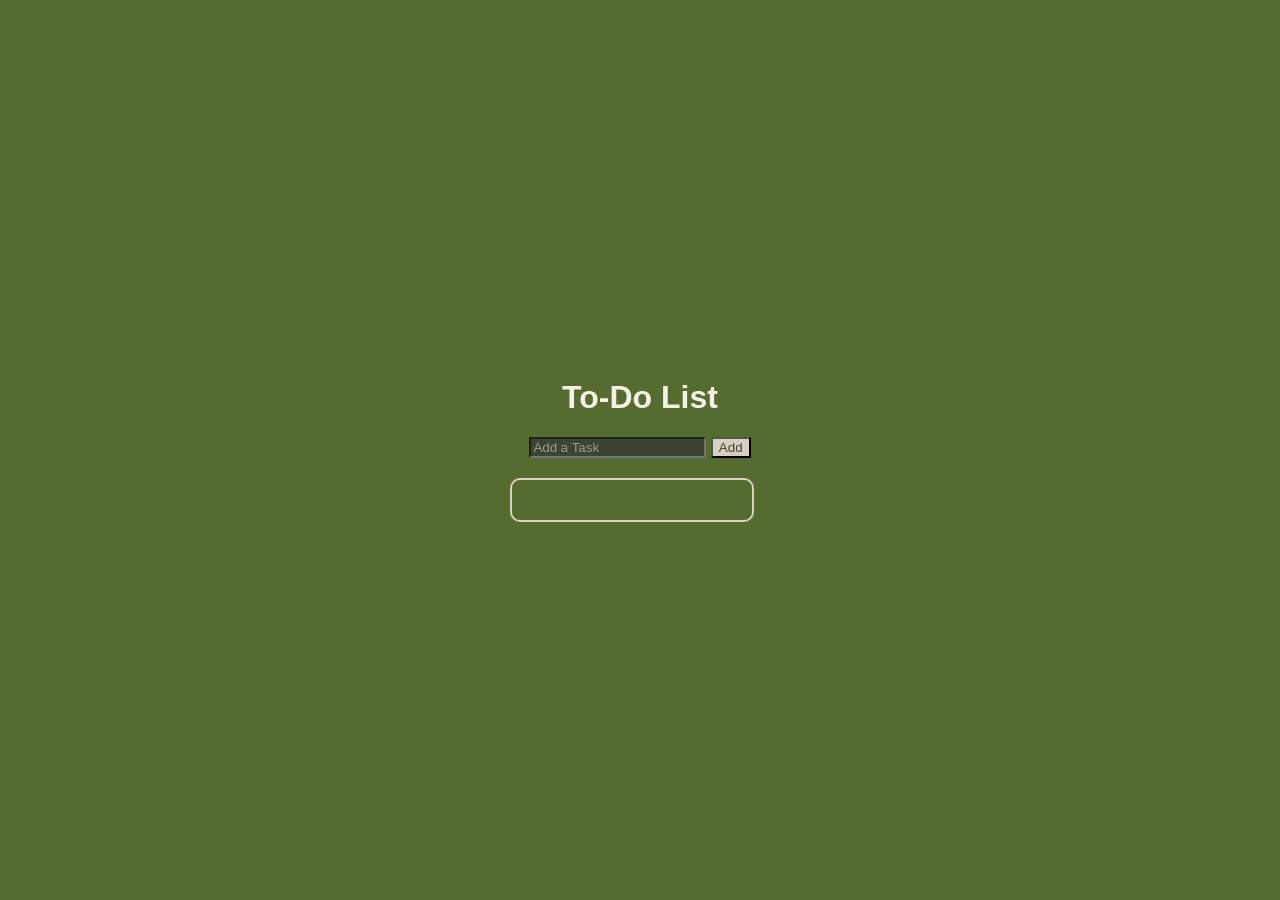
<file: ToDo_List/index.html>
<!DOCTYPE html>
<html lang="en">
<head>
    <meta charset="UTF-8">
    <meta name="viewport" content="width=device-width, initial-scale=1.0">
    <title>To-Do</title>
    <link rel="stylesheet" href="style.css">
</head>
<body>
    <div class="container">
        <div class="todo-app">
            <h1>To-Do List</h1>
            <input type="text" id="taskInput" placeholder="Add a Task">
            
            <button id="addTask">Add</button>

            <ul id=taskList></ul>
        </div>
    </div>
    <script src="script.js"></script>
</body>
</html>
</file>
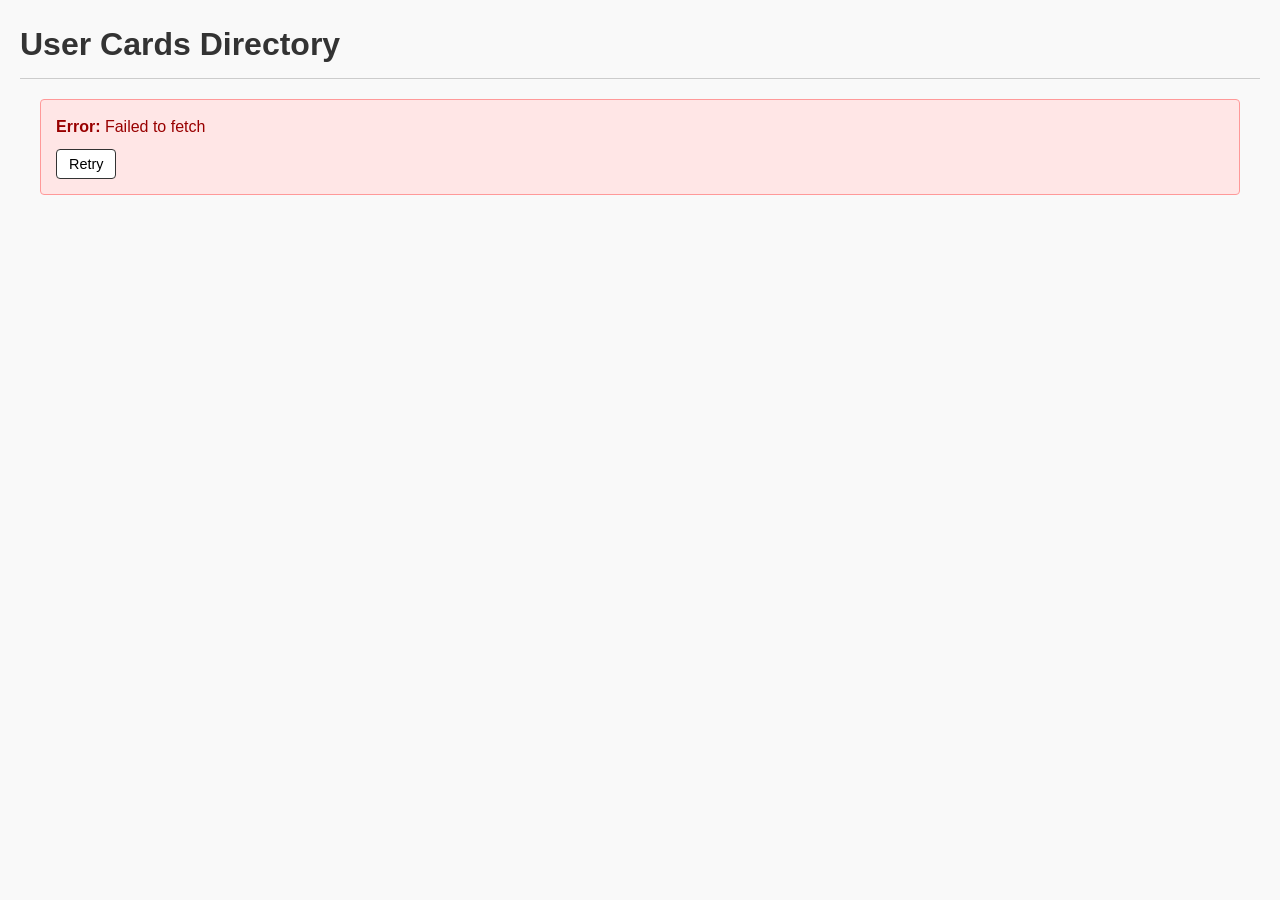
<file: User_Cards/index.html>
<!DOCTYPE html>
<html lang="en">
<head>
    <meta charset="UTF-8">
    <meta name="viewport" content="width=device-width, initial-scale=1.0">
    <title>User Cards Directory</title>
    <link rel="stylesheet" href="style.css">
</head>
<body>
    <header>
        <h1>User Cards Directory</h1>
    </header>
    <main>
        <div id="status-container"></div>
        <div id="user-grid" class="grid-container"></div>
    </main>
    <script src="app.js"></script>
</body>
</html>
</file>
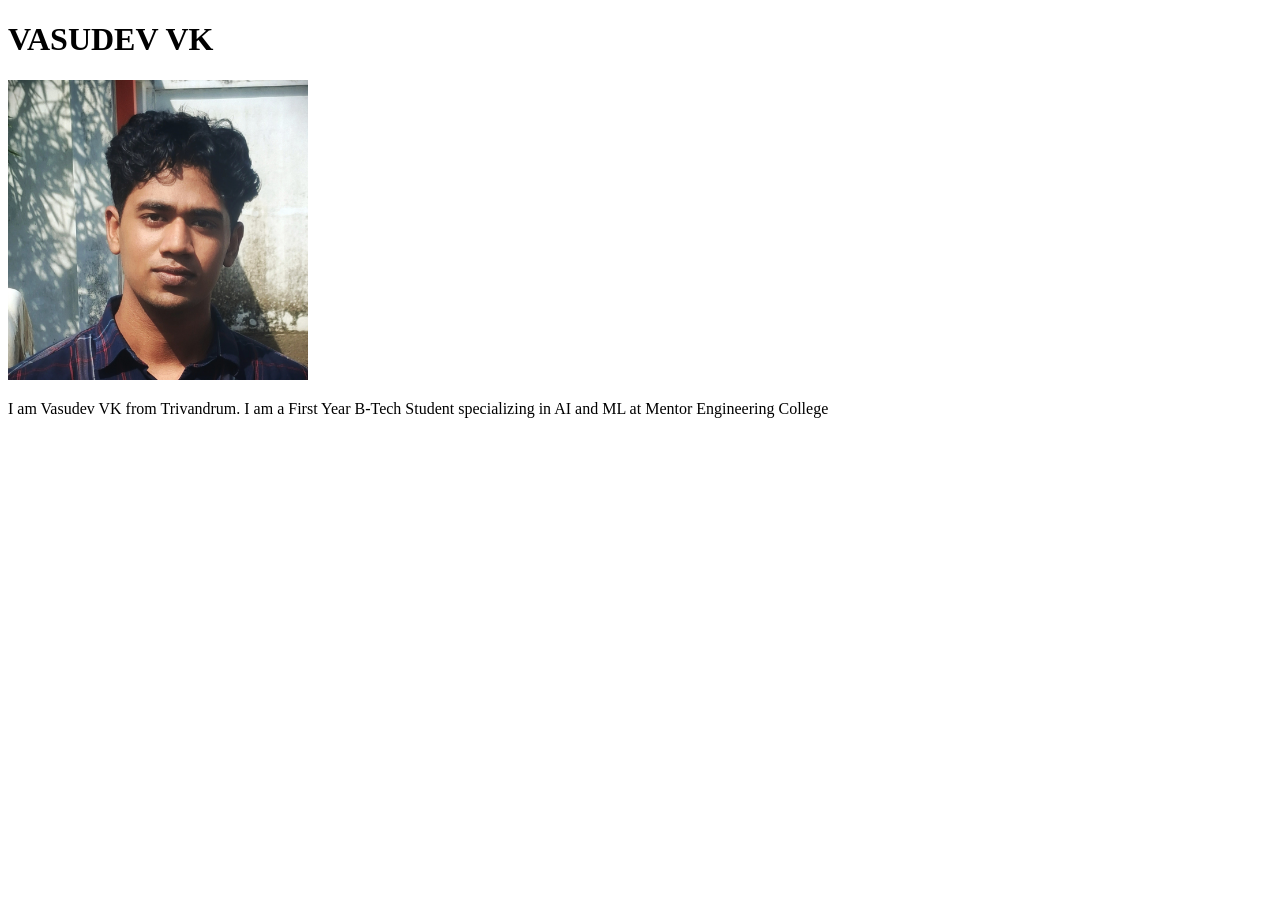
<file: HTML/first.html>
<!DOCTYPE html>
<html>
    <head>
        <title>
            Vasudev VK
        </title>
    </head>
    <body>
        <h1>VASUDEV VK</h1>
        <img src="Images\Vasudev_photo_pfp.jpeg" alt="profile photo" width="300">
        <p>I am Vasudev VK from Trivandrum. I am a First Year B-Tech Student specializing in AI and ML at Mentor Engineering College</p>
    </body>
</html>
</file>
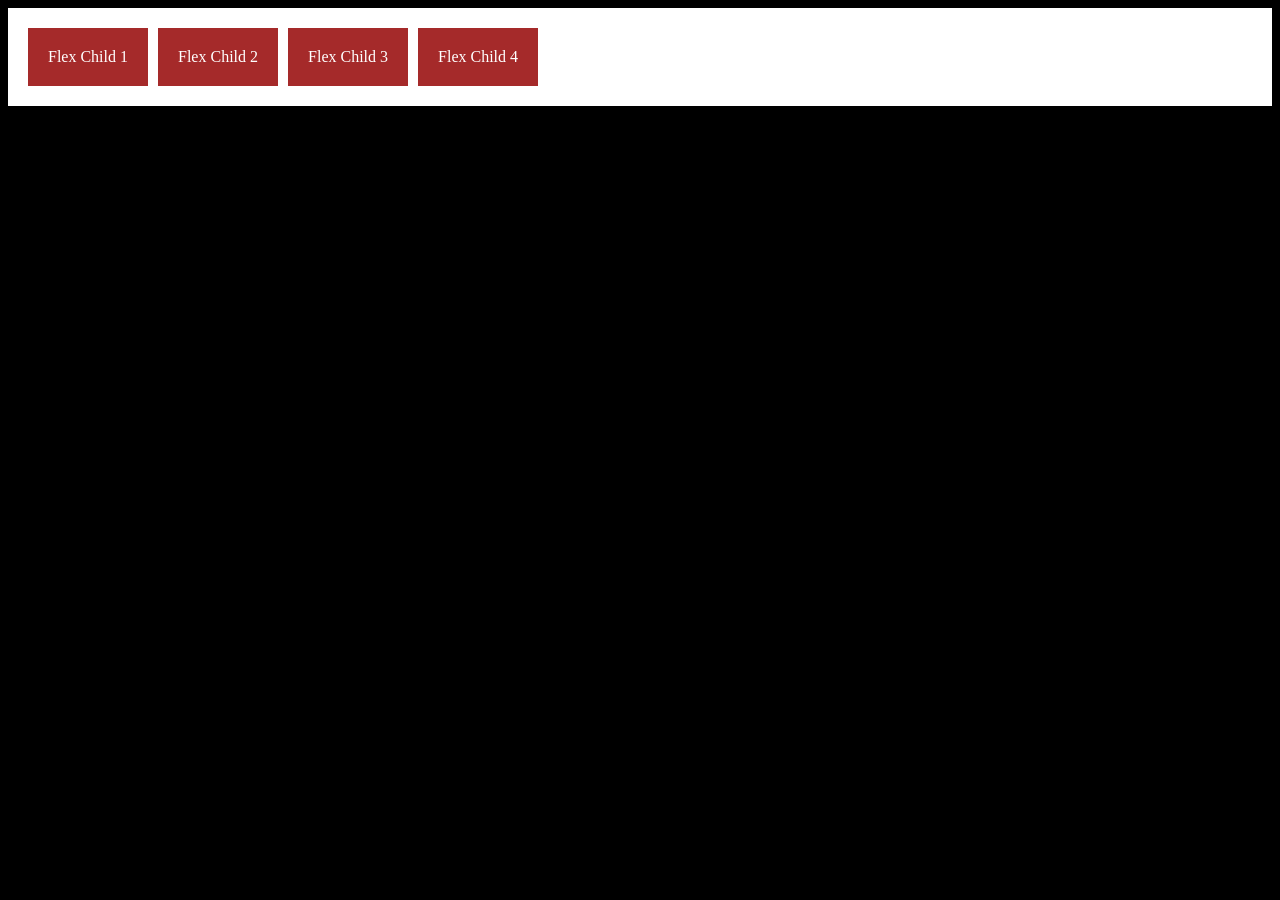
<file: HTML/flexbox.html>
<html>
    <head>
        <link rel="stylesheet" href="flexbox_styles.css">
    </head>
    <body>
        <div class="flex-parent">
            <div class="flex-child">Flex Child 1</div>
            <div class="flex-child">Flex Child 2</div>
            <div class="flex-child">Flex Child 3</div>
            <div class="flex-child">Flex Child 4</div>
        </div>    
    </body>
</html>
</file>
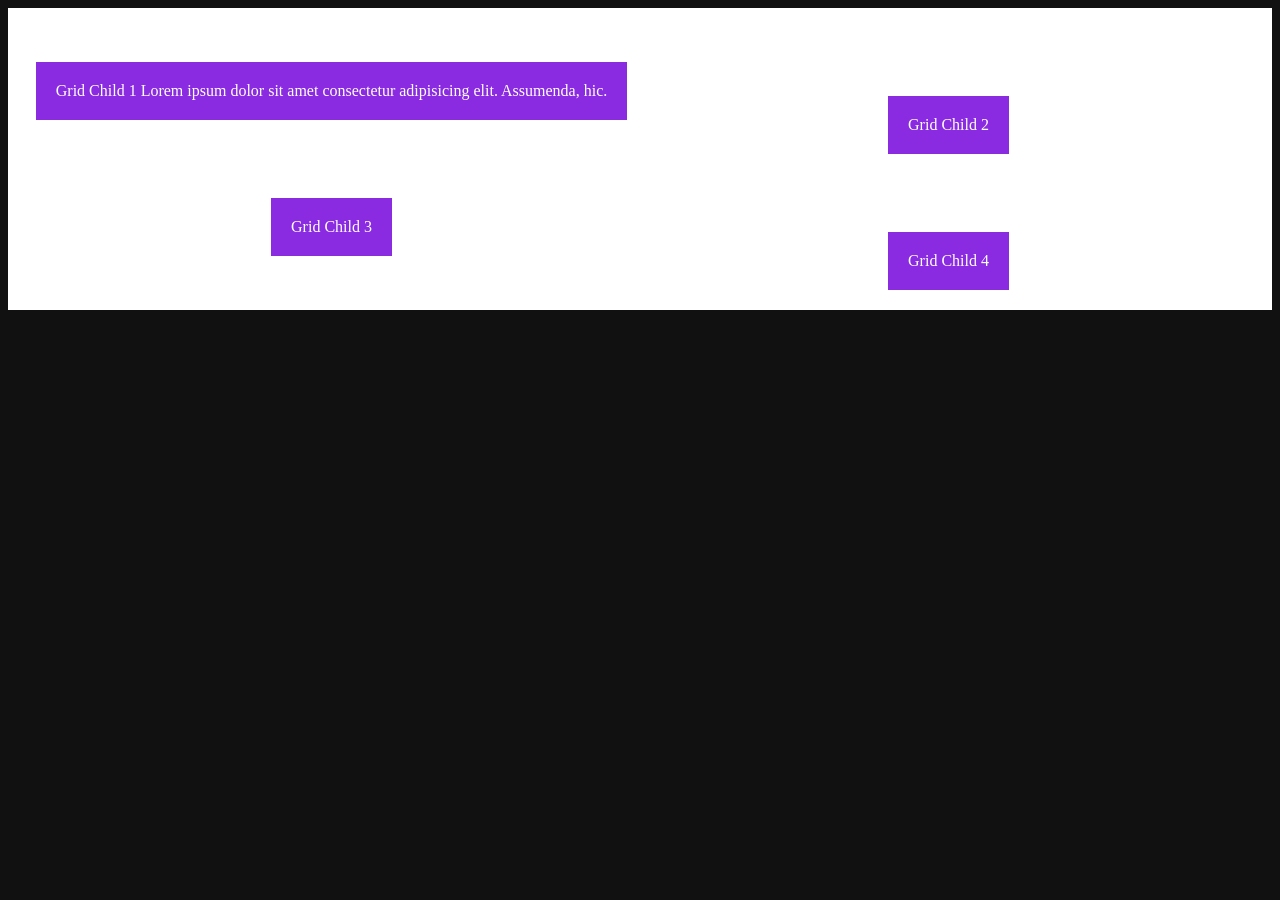
<file: HTML/grid.html>
<html>
    <body>
    <link rel="stylesheet" href="grid_CSS.css">
        <div class="grid-parent">
            <div class="grid-child">Grid Child 1 Lorem ipsum dolor sit amet consectetur adipisicing elit. Assumenda, hic.</div>
            <div class="grid-child">Grid Child 2</div>
            <div class="grid-child">Grid Child 3</div>
            <div class="grid-child">Grid Child 4</div>
        </div>
    </body>
</html>
</file>
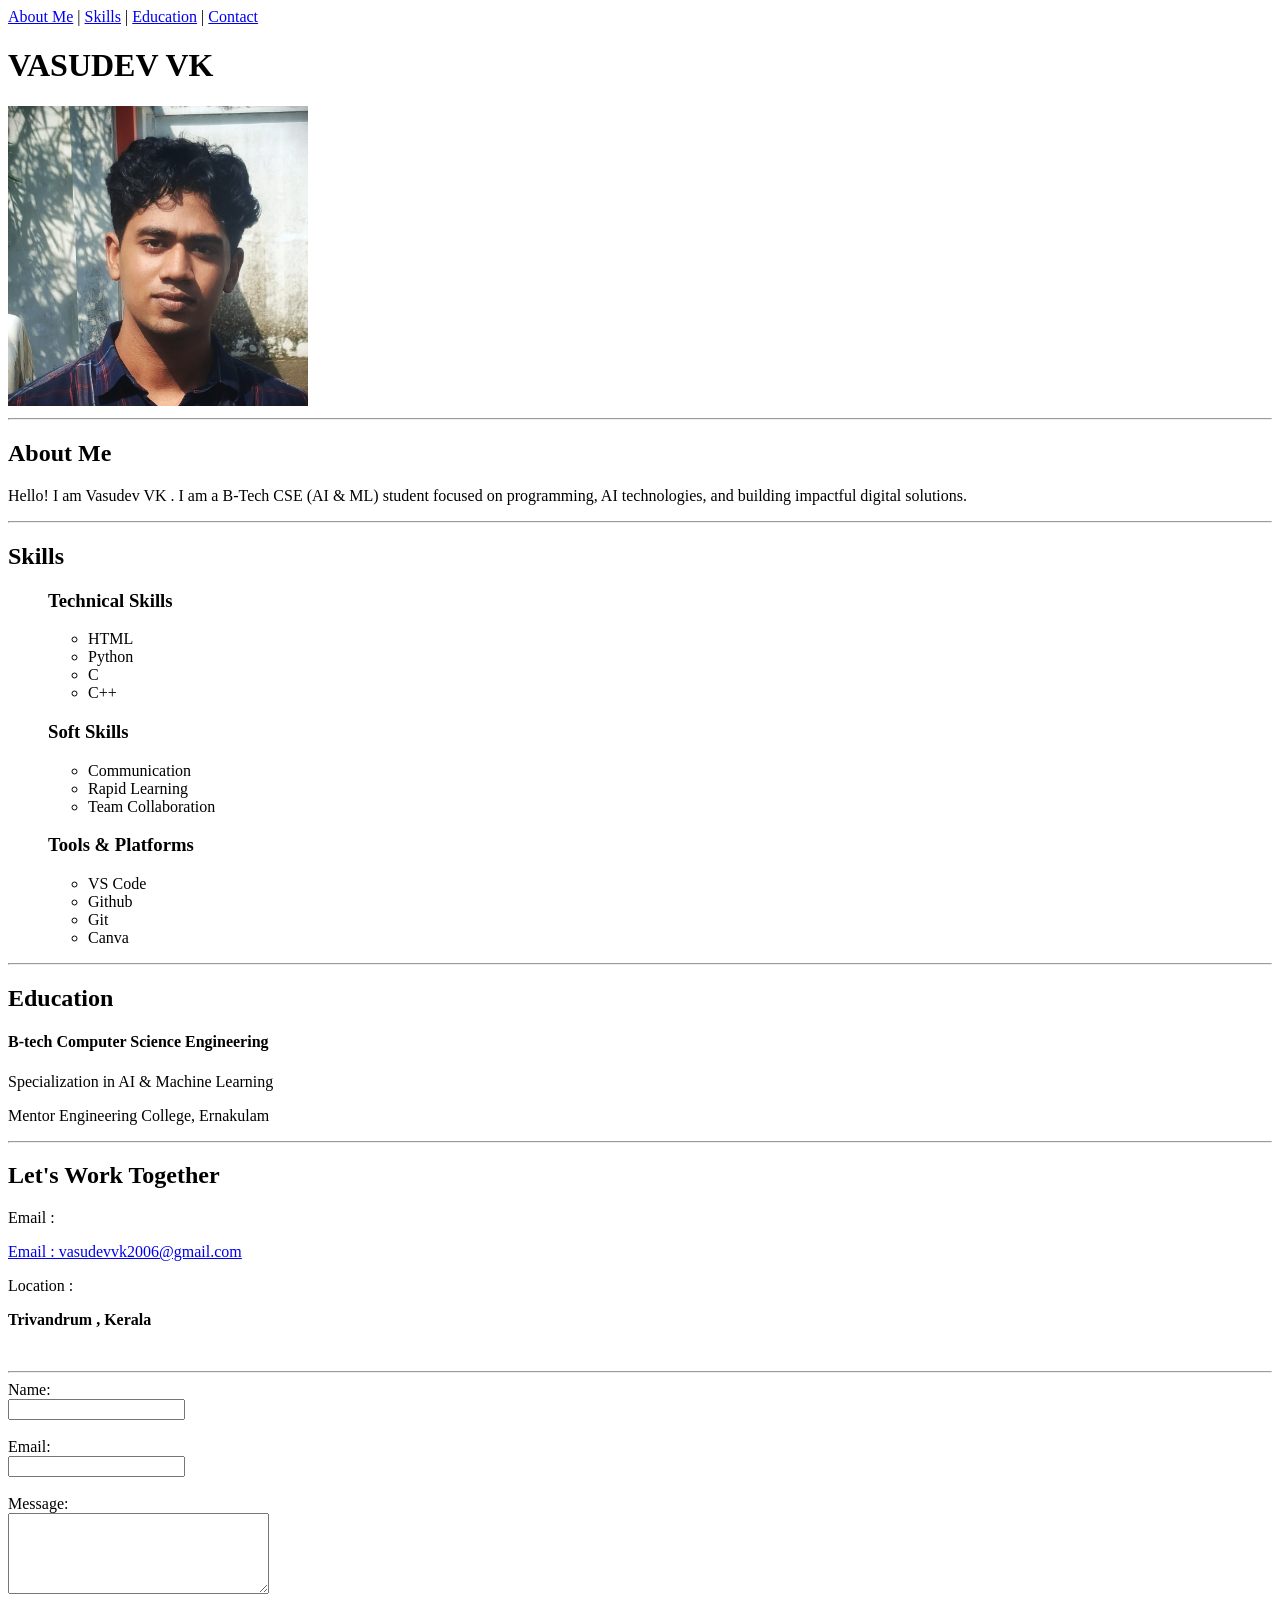
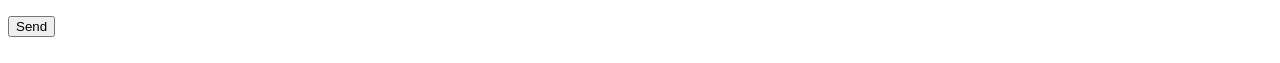
<file: Personal Portfolio/Vasudev_Portfolio.html>
<!DOCTYPE html>
<html>
<head>
    <title>Vasudev VK</title>
</head>
<body>
    <header>
        <nav>
            <a href="#about">About Me</a> |
            <a href="#skills">Skills</a> |
            <a href="#education">Education</a> |
            <a href="#contact">Contact</a>
        </nav>
    </header>

    <h1>VASUDEV VK</h1>
    <img src="Images/Vasudev_photo_pfp.jpeg" alt="Profile Picture" width="300">

    <hr>
    <section>
    <h2 id="about">About Me</h2>
    <p>
        Hello! I am Vasudev VK . I am a B-Tech CSE (AI & ML) student focused on programming, AI technologies, and building impactful 
        digital solutions.
    </p>
    </section>
    <hr>

    <h2 id="skills">Skills</h2>
    <ul>
        <h3>Technical Skills</h3>
        <ul>
            <li>HTML</li>
            <li>Python</li>
            <li>C</li>
            <li>C++</li>
        </ul>

        <h3>Soft Skills</h3>
        <ul>
            <li>Communication</li>
            <li>Rapid Learning</li>
            <li>Team Collaboration</li>
        </ul>

        <h3>Tools & Platforms</h3>
        <ul>
            <li>VS Code</li>
            <li>Github</li>
            <li>Git</li>
            <li>Canva</li>
        </ul>
    </ul>

    <hr>

    <h2 id="education">Education</h2>
    <h4>B-tech Computer Science Engineering</h4>
    <p>Specialization in AI & Machine Learning</p>
    <p>Mentor Engineering College, Ernakulam</p>
    <hr>

    <h2 id="contact">Let's Work Together</h2>
    <p>Email :</p>
    <p><a href="mailto:vasudevvk2006@gmail.com">Email : vasudevvk2006@gmail.com</a></p>
    <p>Location :</p>
    <p><B>Trivandrum , Kerala</B></p>
    <br>  

    <hr>

    <footer>
        <form>
            <label for="name">Name:</label><br>
            <input type="text" id="name" name="name"><br><br>

            <label for="email">Email:</label><br>
            <input type="email" id="email" name="email"><br><br>

            <label for="message">Message:</label><br>
            <textarea id="message" name="message" rows="5" cols="30"></textarea><br><br>

            <input type="submit" value="Send">
        </form>
    </footer>
    <br>
</body>
</html>
</file>
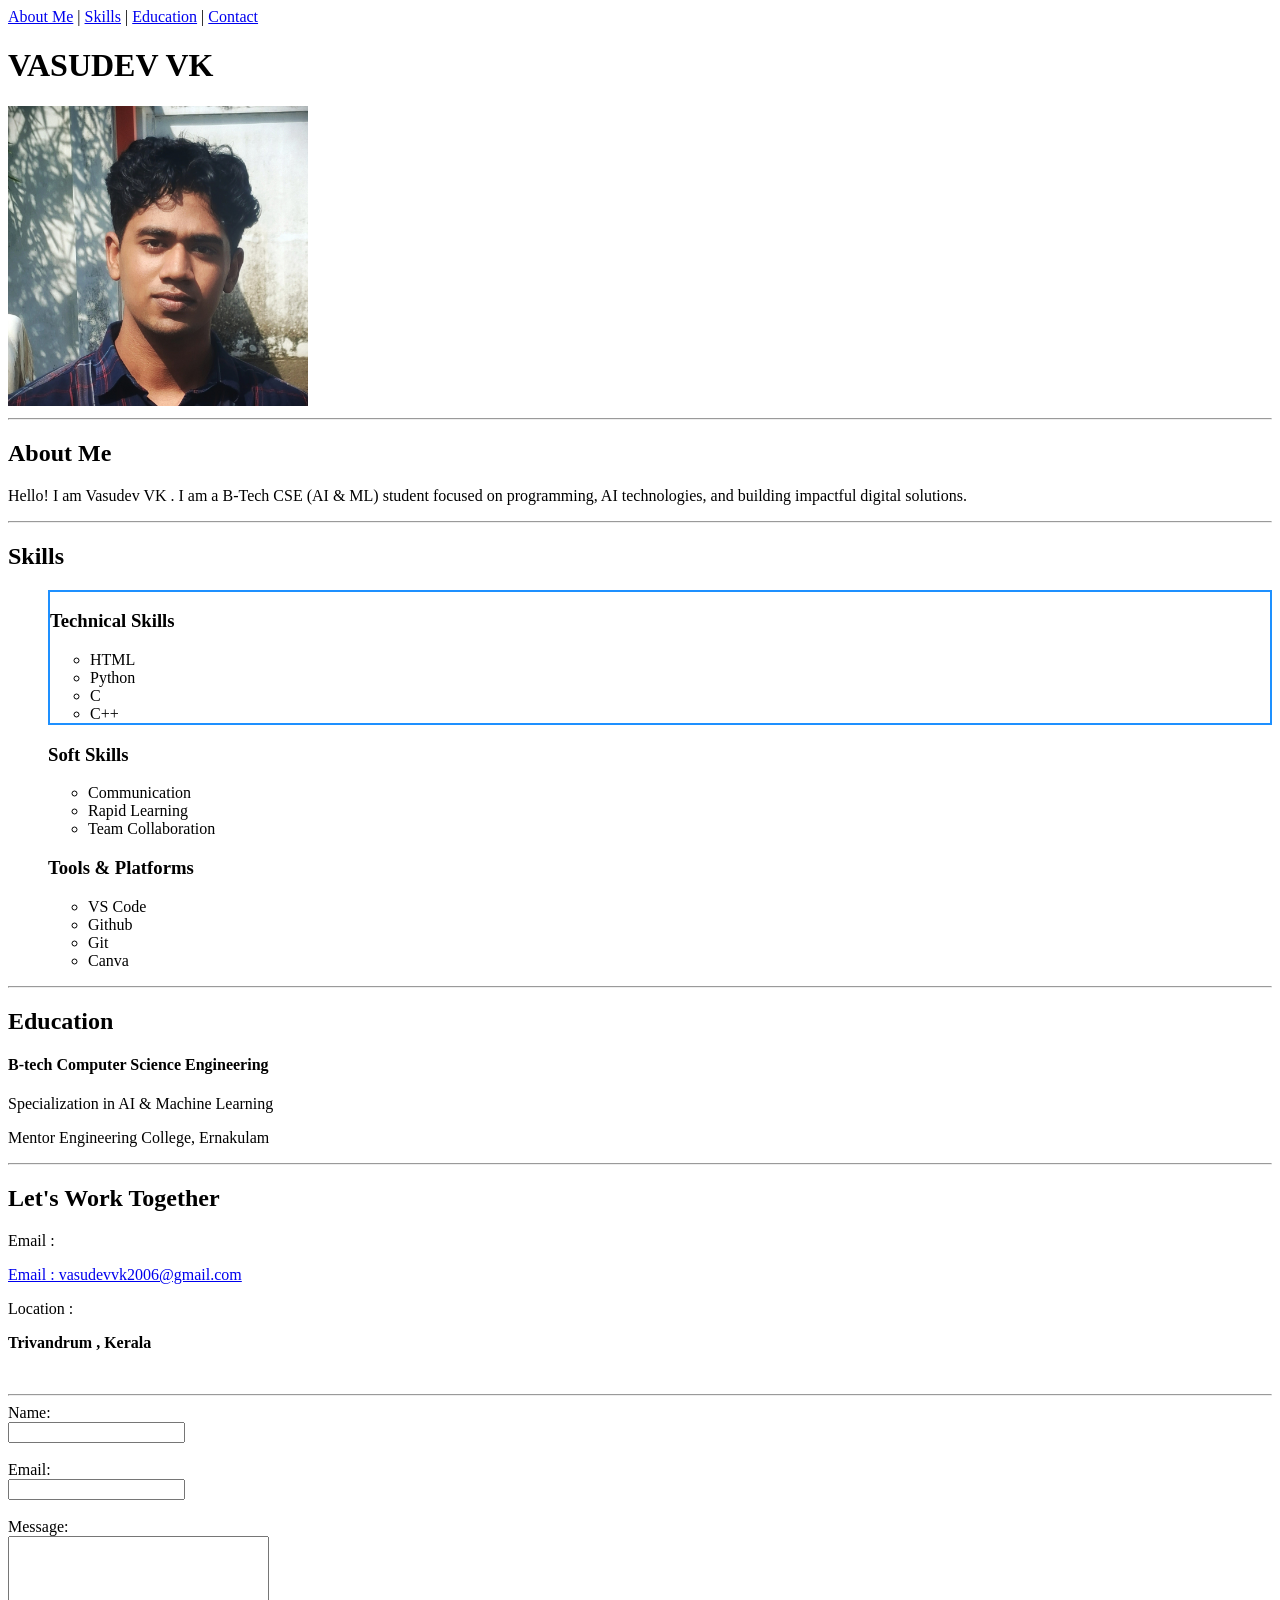
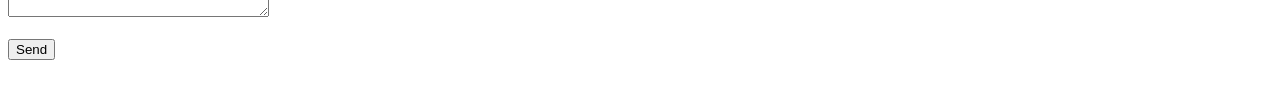
<file: Personal_Portfolio/Vasudev_Portfolio.html>
<!DOCTYPE html>
<html>
<head>
    <title>Vasudev VK</title>

</head>
<body>
    <header>
        <nav>
            <a title="About Section" href="#about">About Me</a> |
            <a title="Skills Section" href="#skills">Skills</a> |
            <a title="Education Section" href="#education">Education</a> |
            <a title="Contact Section" href="#contact">Contact</a>
        </nav>
    </header>

    <h1>VASUDEV VK</h1>
    <img title="Profile picture" src="Images/Vasudev_photo_pfp.jpeg" alt="Profile Picture" width="300">

    <hr>
    <section>
    <h2 id="about">About Me</h2>
    <p>
        Hello! I am Vasudev VK . I am a B-Tech CSE (AI & ML) student focused on programming, AI technologies, and building impactful 
        digital solutions.
    </p>
    </section>
    <hr>

    <h2 id="skills">Skills</h2>
    <ul>
        <section style="border:2px solid DodgerBlue;">
        <h3>Technical Skills</h3>
        <ul>
            <li>HTML</li>
            <li>Python</li>
            <li>C</li>
            <li>C++</li>
        </ul>
        </section>
        <h3>Soft Skills</h3>
        <ul>
            <li>Communication</li>
            <li>Rapid Learning</li>
            <li>Team Collaboration</li>
        </ul>

        <h3>Tools & Platforms</h3>
        <ul>
            <li>VS Code</li>
            <li>Github</li>
            <li>Git</li>
            <li>Canva</li>
        </ul>
    </ul>

    <hr>

    <h2 id="education">Education</h2>
    <h4>B-tech Computer Science Engineering</h4>
    <p>Specialization in AI & Machine Learning</p>
    <p>Mentor Engineering College, Ernakulam</p>
    <hr>

    <h2 id="contact">Let's Work Together</h2>
    <p>Email :</p>
    <p><a href="mailto:vasudevvk2006@gmail.com">Email : vasudevvk2006@gmail.com</a></p>
    <p>Location :</p>
    <p><B>Trivandrum , Kerala</B></p>
    <br>  

    <hr>

    <footer>
        <form>
            <label for="name">Name:</label><br>
            <input type="text" id="name" name="name"><br><br>

            <label for="email">Email:</label><br>
            <input type="email" id="email" name="email"><br><br>

            <label for="message">Message:</label><br>
            <textarea id="message" name="message" rows="5" cols="30"></textarea><br><br>

            <input type="submit" value="Send">
        </form>
    </footer>
    <br>
</body>
</html>
</file>
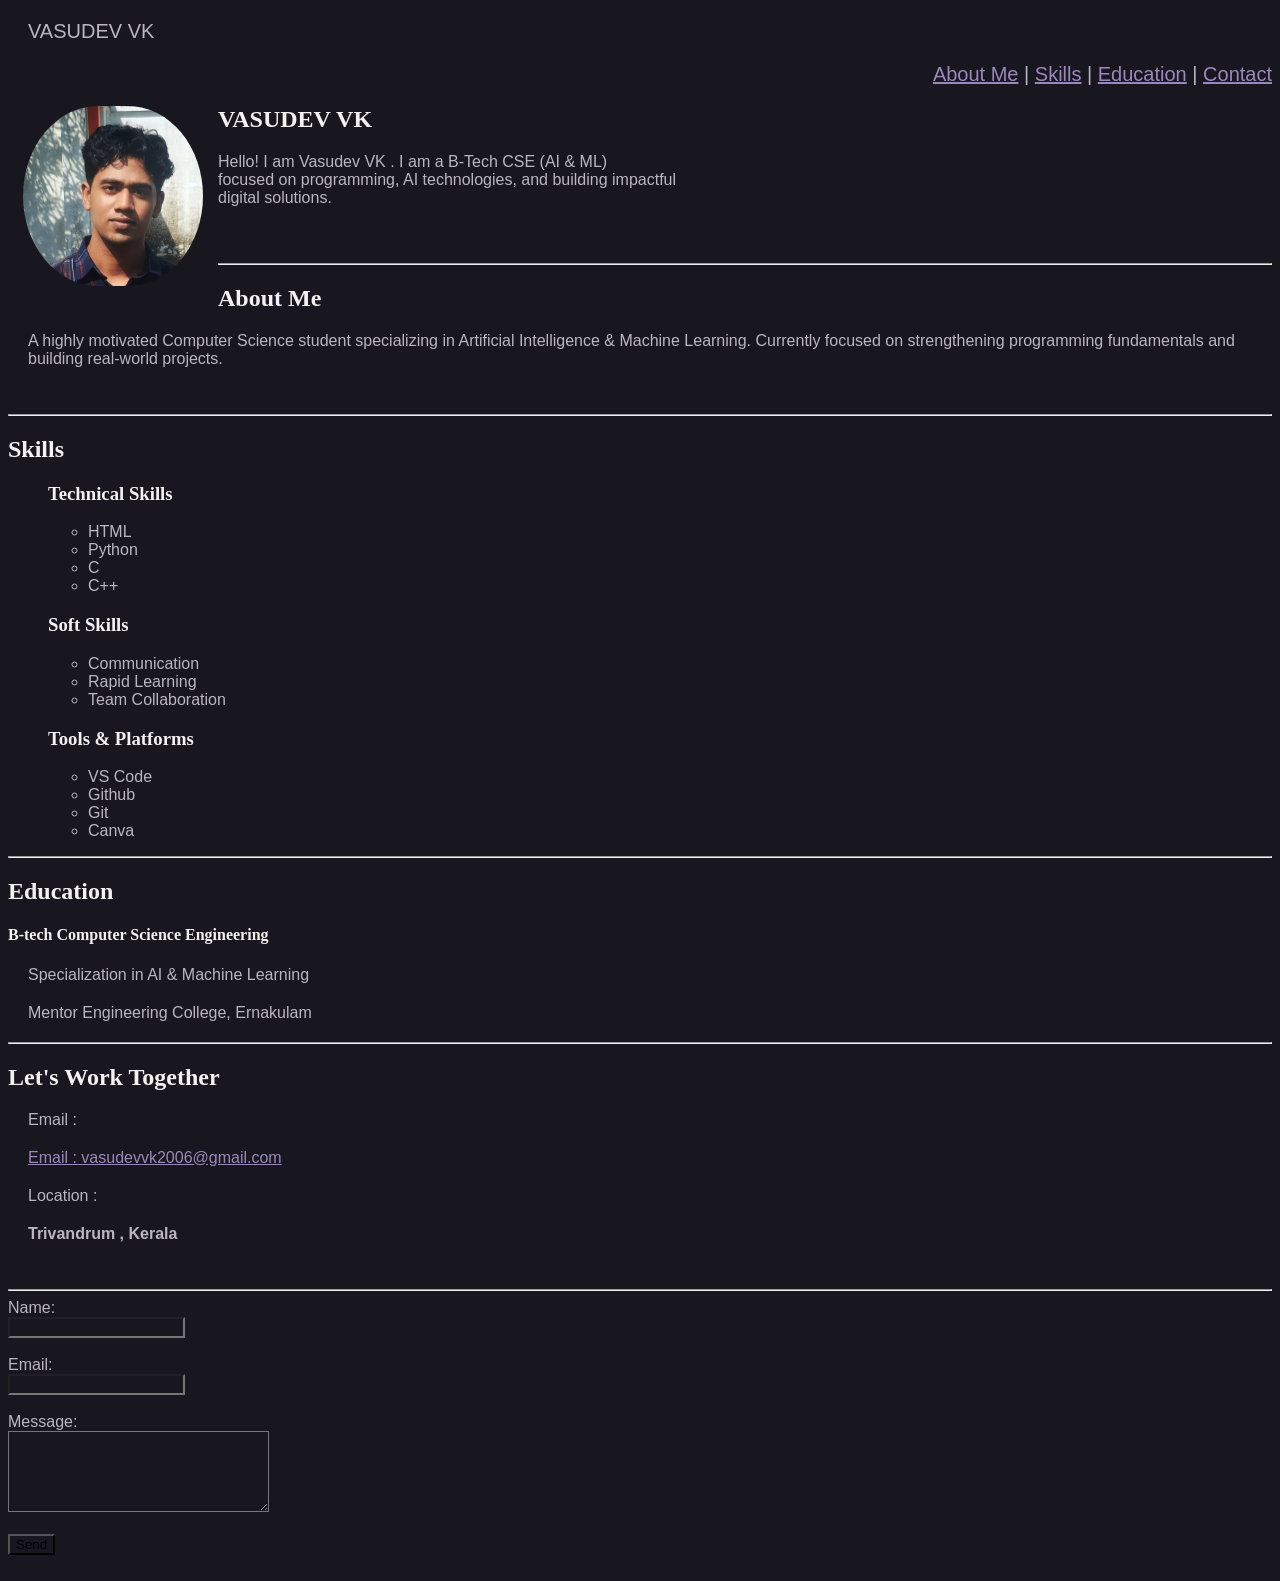
<file: Personal_Portfolio_CSS/Vasudev_CSS_Portfolio.html>
<!DOCTYPE html>
<html>
<head>
    <title>Vasudev VK</title>
    <link rel="stylesheet" href="style.css">
</head>
<body>
    <header>
        <nav>
            <p id="Title1">VASUDEV VK</p>
            <a title="About Section" href="#about">About Me</a> |
            <a title="Skills Section" href="#skills">Skills</a> |
            <a title="Education Section" href="#education">Education</a> |
            <a title="Contact Section" href="#contact">Contact</a>
        </nav>
    </header>
    <section>
    <img title="Profile picture" src="Images/Vasudev_photo_pfp.jpeg" alt="Profile Picture" width="180" style="border-radius: 90px;">

    <h1>VASUDEV VK</h1>
    <p>Hello! I am Vasudev VK . I am a B-Tech CSE (AI & ML) <br> focused on programming, AI technologies, and building impactful<br> digital solutions.<br><br><br>
    </p>
    <hr>
    <h2 id="about">About Me</h2>
    <p>
        A highly motivated Computer Science student specializing in Artificial Intelligence & Machine Learning. Currently focused on strengthening programming fundamentals and building real-world projects.
    </p>
    <br>
    </section>
    <hr>

    <h2 id="skills">Skills</h2>
    <ul>
        <h3>Technical Skills</h3>
        <ul id="lists">
            <li>HTML</li>
            <li>Python</li>
            <li>C</li>
            <li>C++</li>
        </ul>

        <h3>Soft Skills</h3>
        <ul id="lists">
            <li>Communication</li>
            <li>Rapid Learning</li>
            <li>Team Collaboration</li>
        </ul>

        <h3>Tools & Platforms</h3>
        <ul id="lists">
            <li>VS Code</li>
            <li>Github</li>
            <li>Git</li>
            <li>Canva</li>
        </ul>
    </ul>

    <hr>

    <h2 id="education">Education</h2>
    <h4>B-tech Computer Science Engineering</h4>
    <p>Specialization in AI & Machine Learning</p>
    <p>Mentor Engineering College, Ernakulam</p>
    <hr>

    <h2 id="contact">Let's Work Together</h2>
    <p>Email :</p>
    <p><a href="mailto:vasudevvk2006@gmail.com">Email : vasudevvk2006@gmail.com</a></p>
    <p>Location :</p>
    <p><B>Trivandrum , Kerala</B></p>
    <br>  

    <hr>

    <footer>
        <form>
            <label for="name">Name:</label><br>
            <input type="text" id="name" name="name"><br><br>

            <label for="email">Email:</label><br>
            <input type="email" id="email" name="email"><br><br>

            <label for="message">Message:</label><br>
            <textarea id="message" name="message" rows="5" cols="30"></textarea><br><br>

            <input type="submit" value="Send">
        </form>
    </footer>
    <br>
</body>
</html>
</file>
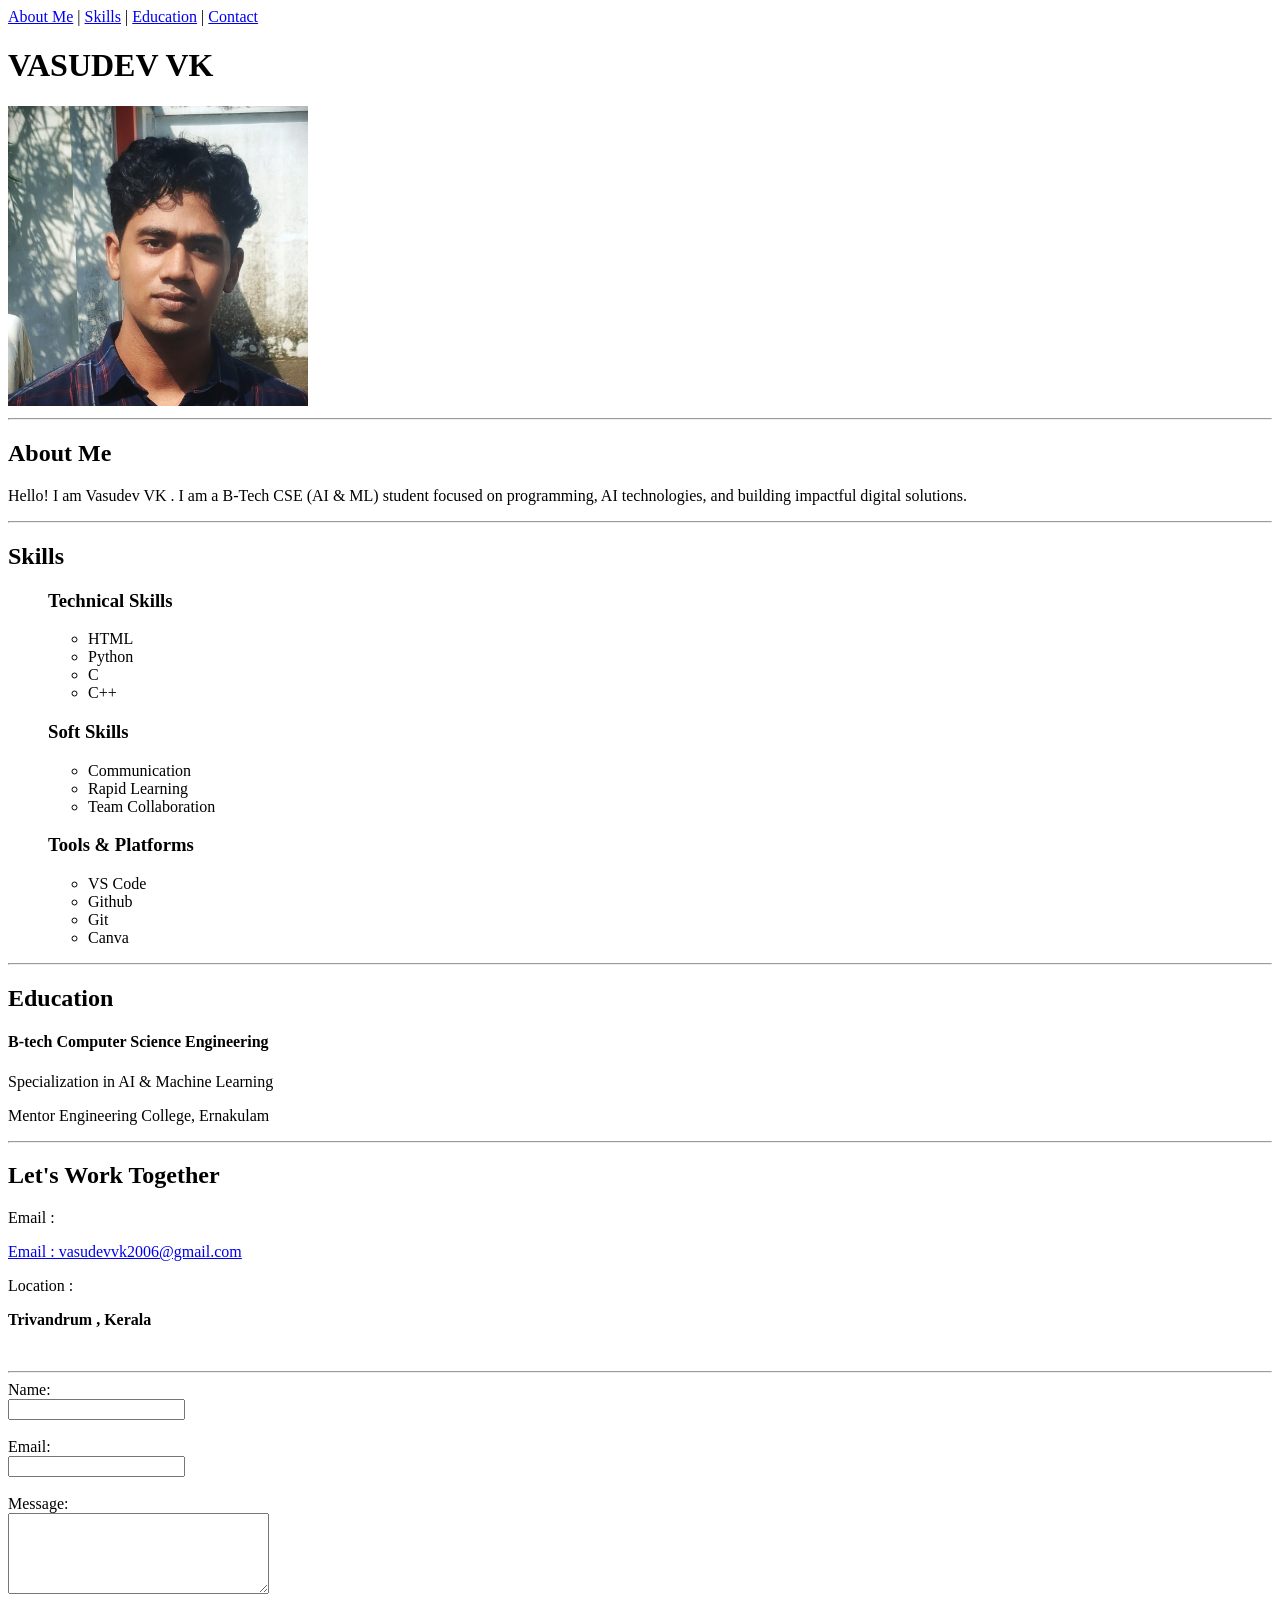
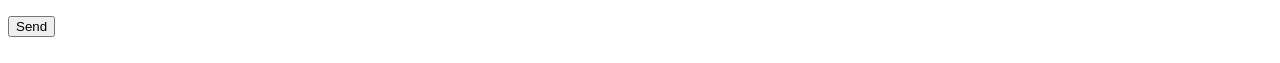
<file: Personal_Portfolio_CSS/Vasudev_Portfolio.html>
<!DOCTYPE html>
<html>
<head>
    <title>Vasudev VK</title>
</head>
<body>
    <header>
        <nav>
            <a title="About Section" href="#about">About Me</a> |
            <a title="Skills Section" href="#skills">Skills</a> |
            <a title="Education Section" href="#education">Education</a> |
            <a title="Contact Section" href="#contact">Contact</a>
        </nav>
    </header>

    <h1>VASUDEV VK</h1>
    <img title="Profile picture" src="Images/Vasudev_photo_pfp.jpeg" alt="Profile Picture" width="300">

    <hr>
    <section>
    <h2 id="about">About Me</h2>
    <p>
        Hello! I am Vasudev VK . I am a B-Tech CSE (AI & ML) student focused on programming, AI technologies, and building impactful 
        digital solutions.
    </p>
    </section>
    <hr>

    <h2 id="skills">Skills</h2>
    <ul>
        <h3>Technical Skills</h3>
        <ul>
            <li>HTML</li>
            <li>Python</li>
            <li>C</li>
            <li>C++</li>
        </ul>

        <h3>Soft Skills</h3>
        <ul>
            <li>Communication</li>
            <li>Rapid Learning</li>
            <li>Team Collaboration</li>
        </ul>

        <h3>Tools & Platforms</h3>
        <ul>
            <li>VS Code</li>
            <li>Github</li>
            <li>Git</li>
            <li>Canva</li>
        </ul>
    </ul>

    <hr>

    <h2 id="education">Education</h2>
    <h4>B-tech Computer Science Engineering</h4>
    <p>Specialization in AI & Machine Learning</p>
    <p>Mentor Engineering College, Ernakulam</p>
    <hr>

    <h2 id="contact">Let's Work Together</h2>
    <p>Email :</p>
    <p><a href="mailto:vasudevvk2006@gmail.com">Email : vasudevvk2006@gmail.com</a></p>
    <p>Location :</p>
    <p><B>Trivandrum , Kerala</B></p>
    <br>  

    <hr>

    <footer>
        <form>
            <label for="name">Name:</label><br>
            <input type="text" id="name" name="name"><br><br>

            <label for="email">Email:</label><br>
            <input type="email" id="email" name="email"><br><br>

            <label for="message">Message:</label><br>
            <textarea id="message" name="message" rows="5" cols="30"></textarea><br><br>

            <input type="submit" value="Send">
        </form>
    </footer>
    <br>
</body>
</html>
</file>
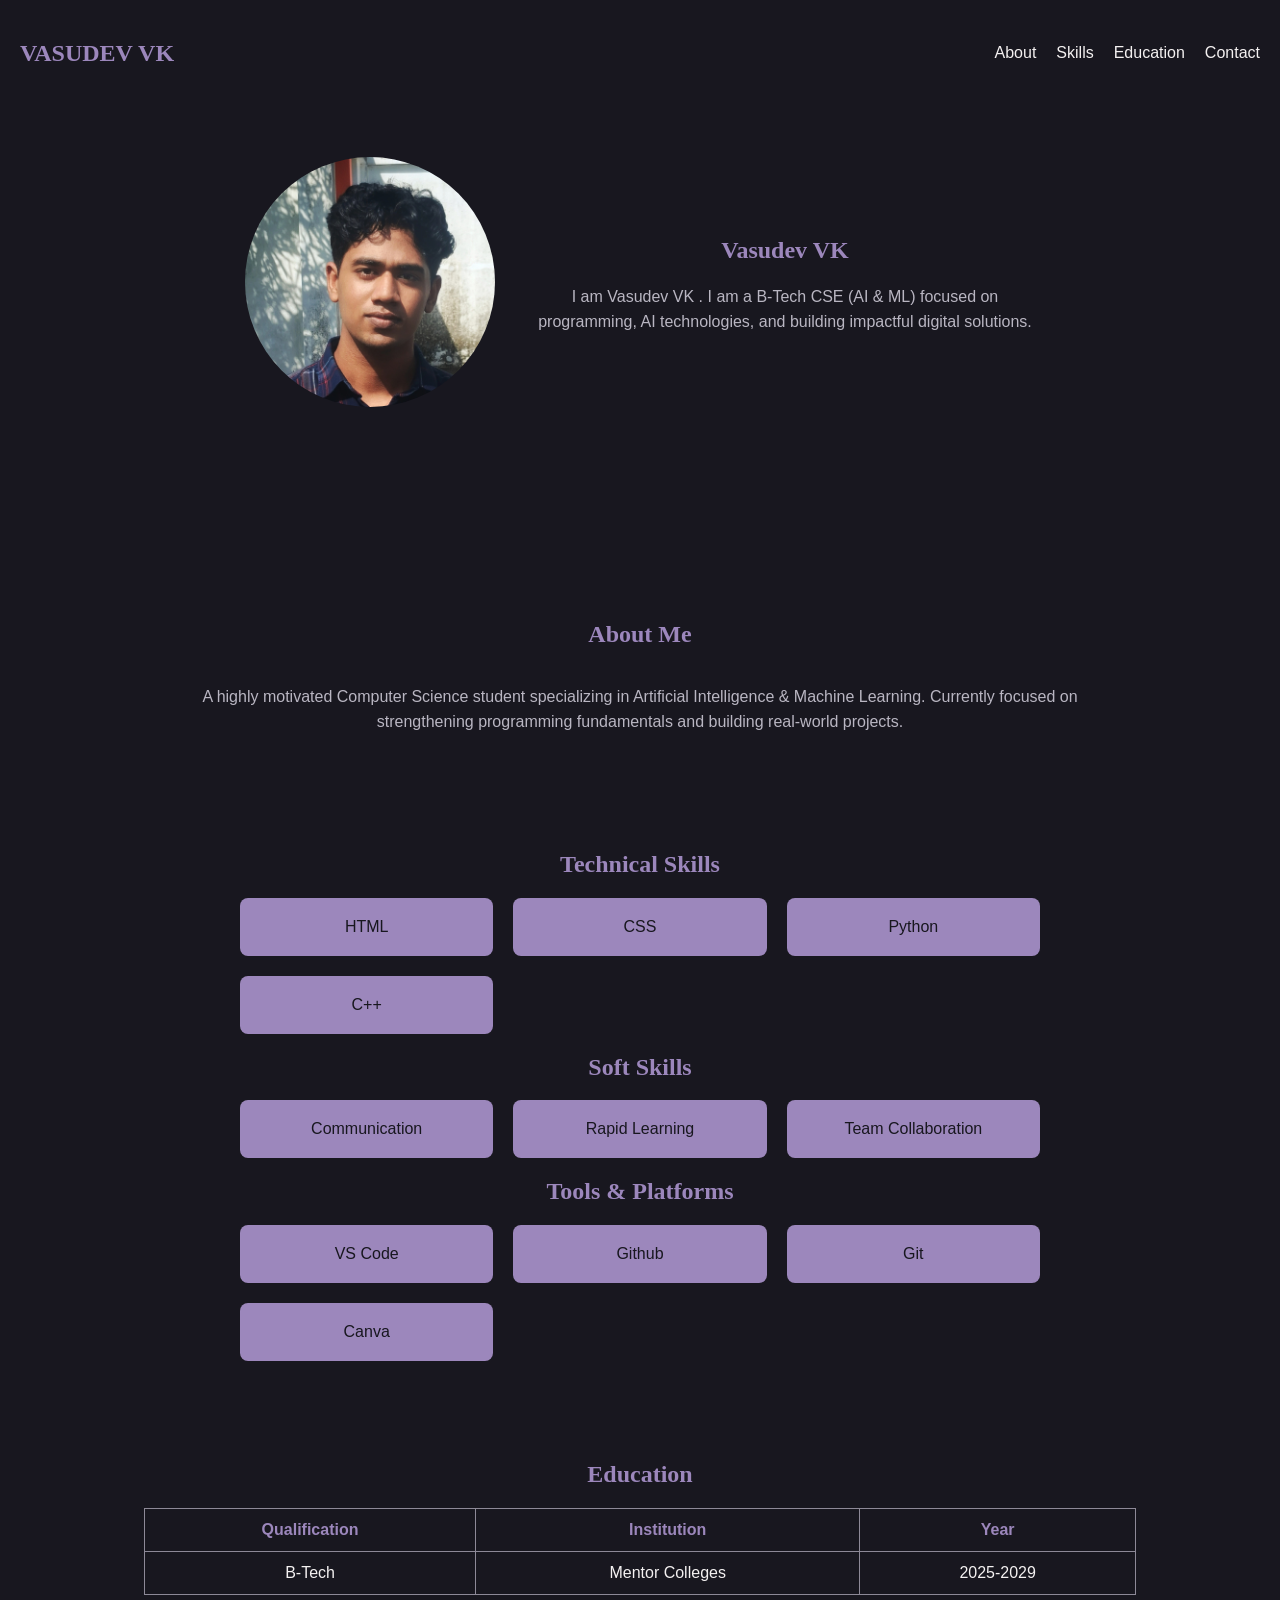
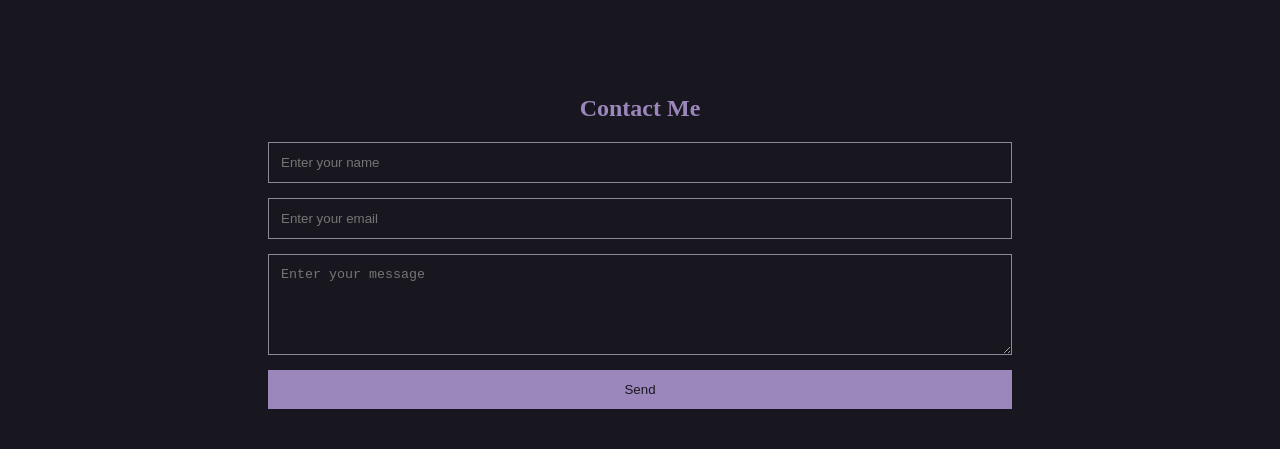
<file: Personal_Portfolio_Responsive/Vasudev_portfolio.html>
<!DOCTYPE html>
<html lang="en">
<head>
    <meta charset="UTF-8">
    <meta name="viewport" content="width=device-width, initial-scale=1.0">
    <title>Vasudev VK</title>
    <link rel="stylesheet" href="style.css">
</head>
<body>

    <nav class="navbar">
        <h1>VASUDEV VK</h1>

        <div class="nav-links">
            <a href="#about">About</a>
            <a href="#skills">Skills</a>
            <a href="#education">Education</a>
            <a href="#contact">Contact</a>
        </div>
    </nav>
    <section class="hero">

        <div class="hero-image">
            <img src= "Images/Vasudev_photo_pfp.jpeg" alt="Profile Picture">
        </div>

        <div class="hero-content">
            <h2>Vasudev VK</h2>
            <p>
                I am Vasudev VK . I am a B-Tech CSE (AI & ML)
                focused on programming, AI technologies, and building impactful 
                digital solutions.
            </p>
        </div>

    </section>

    <section class="about">

        <h2>About Me</h2>

        <p>
            A highly motivated Computer Science student specializing in 
            Artificial Intelligence & Machine Learning. Currently 
            focused on <br> strengthening programming fundamentals and building
            real-world projects.
        </p>

    </section>

    <section id="skills">

        <h2>Technical Skills</h2>

        <div class="skills-grid">

            <div class="skill-card">HTML</div>
            <div class="skill-card">CSS</div>
            <div class="skill-card">Python</div>
            <div class="skill-card">C++</div>
        </div>

        <h2>Soft Skills</h2>

        <div class="skills-grid">

            <div class="skill-card">Communication</div>
            <div class="skill-card">Rapid Learning</div>
            <div class="skill-card">Team Collaboration</div>
        </div>

        <h2>Tools & Platforms</h2>

        <div class="skills-grid">

            <div class="skill-card">VS Code</div>
            <div class="skill-card">Github</div>
            <div class="skill-card">Git</div>
            <div class="skill-card">Canva</div>
        </div>
    </section>

    <section id="education">

        <h2>Education</h2>

        <table>

            <tr>
                <th>Qualification</th>
                <th>Institution</th>
                <th>Year</th>
            </tr>

            <tr>
                <td>B-Tech</td>
                <td>Mentor Colleges</td>
                <td>2025-2029</td>
            </tr>

        </table>

    </section>

    <section id="contact">

        <h2>Contact Me</h2>

        <form>

            <input type="text" placeholder="Enter your name">

            <input type="email" placeholder="Enter your email">

            <textarea rows="5" placeholder="Enter your message"></textarea>

            <button type="submit">Send</button>

        </form>

    </section>

</body>
</html>
</file>
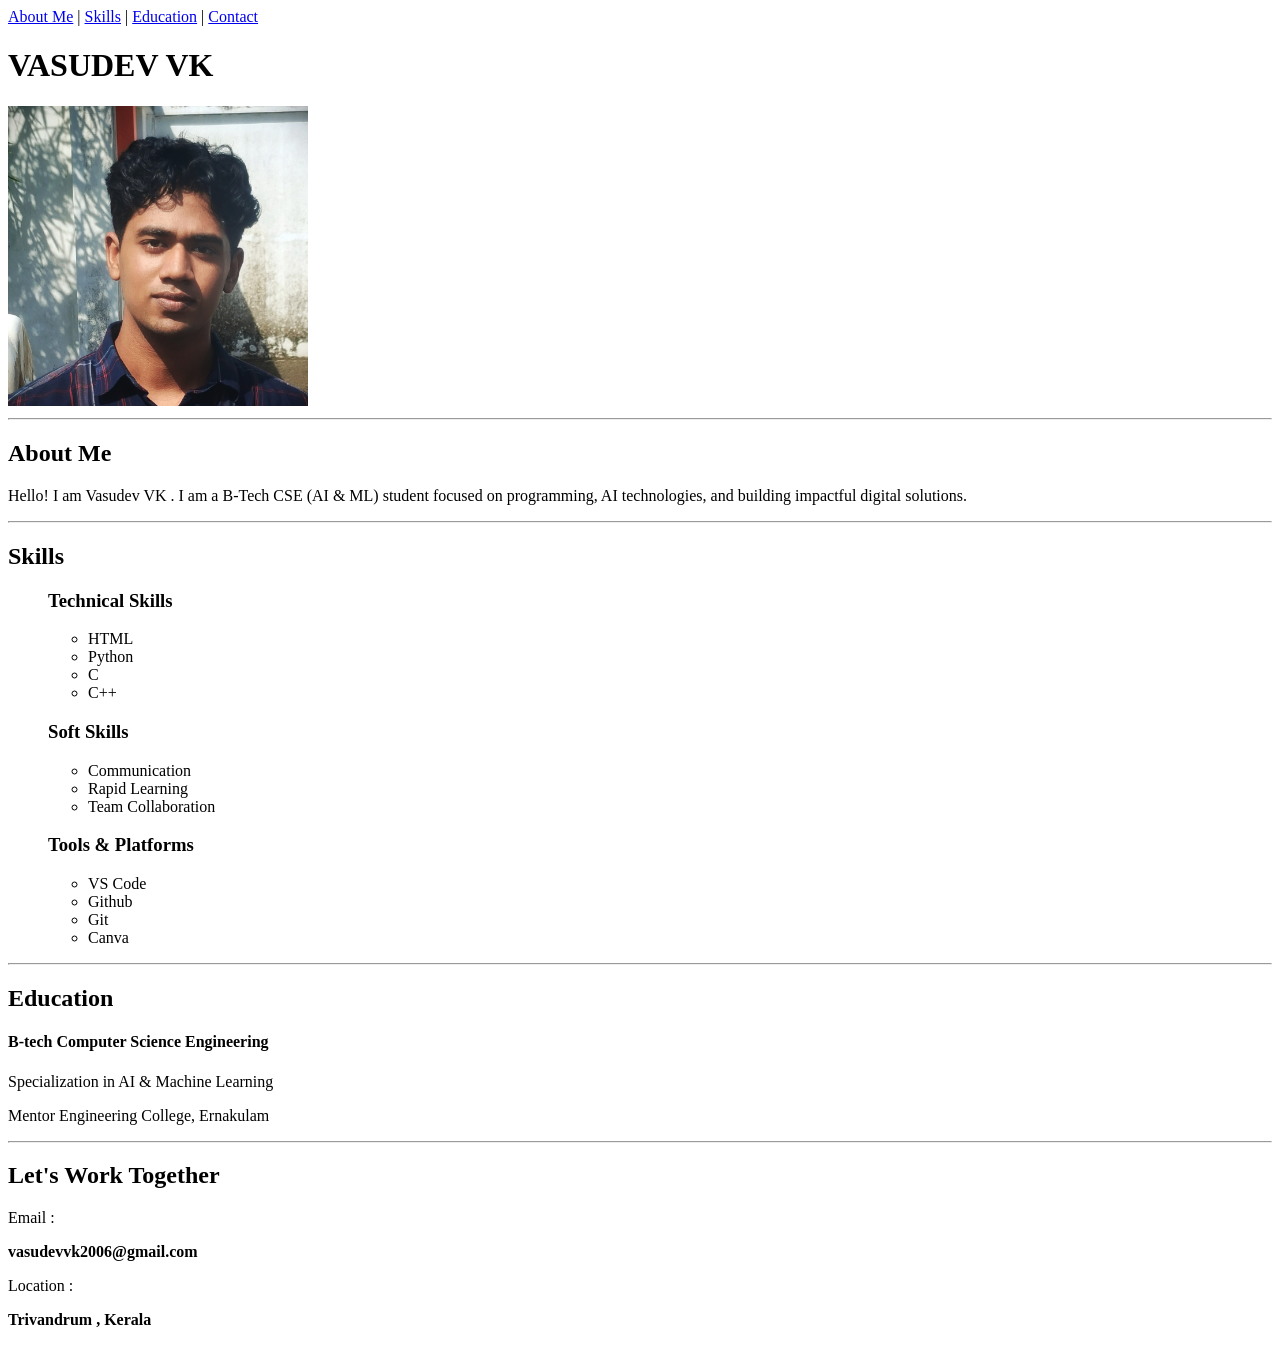
<file: Personal_Portfolio/Personal Portfolio/Vasudev_Portfolio.html>
<!DOCTYPE html>
<html>
<head>
    <title>Vasudev VK</title>
</head>
<body>
    <a href="#about">About Me</a> |
    <a href="#skills">Skills</a> |
    <a href="#education">Education</a> |
    <a href="#contact">Contact</a>

    <h1>VASUDEV VK</h1>

    <img src="Images/Vasudev_photo_pfp.jpeg" alt="Profile Picture" width="300">

    <hr>

    <h2 id="about">About Me</h2>
    <p>
        Hello! I am Vasudev VK . I am a B-Tech CSE (AI & ML) student focused on programming, AI technologies, and building impactful 
        digital solutions.
    </p>

    <hr>

    <h2 id="skills">Skills</h2>
    <ul>
        <h3>Technical Skills</h3>
        <ul>
            <li>HTML</li>
            <li>Python</li>
            <li>C</li>
            <li>C++</li>
        </ul>

        <h3>Soft Skills</h3>
        <ul>
            <li>Communication</li>
            <li>Rapid Learning</li>
            <li>Team Collaboration</li>
        </ul>

        <h3>Tools & Platforms</h3>
        <ul>
            <li>VS Code</li>
            <li>Github</li>
            <li>Git</li>
            <li>Canva</li>
        </ul>
    </ul>

    <hr>

    <h2 id="education">Education</h2>
    <h4>B-tech Computer Science Engineering</h4>
    <p>Specialization in AI & Machine Learning</p>
    <p>Mentor Engineering College, Ernakulam</p>
    <hr>

    <h2 id="contact">Let's Work Together</h2>
    <p>Email :</p>
    <p><B>vasudevvk2006@gmail.com</B></p>
    <p>Location :</p>
    <p><B>Trivandrum , Kerala</B></p>
    <br>  

</body>
</html>
</file>
<file: ToDo_List/style.css>
body{
    margin: 0;
    min-height: 100vh;

    background-color: darkolivegreen;
    font-family: "Poppins", sans-serif;
}
.container{
    width: 100%;
    min-height: 100vh;

    display: flex;
    justify-content: center;
    align-items: center;
}
.input-box{
    display: flex;
    justify-content: center;
    gap : 10px
}
ul{
    width : 200px ;
    margin: 20px ;
    padding: 20px;
    border: 2px solid #D8CFBF;
    border-radius: 10px;
    color: #D8CFBF;
}

li{
    display : flex ;
    justify-content: space-between;
    align-items: center;


    background-color: #3B4532;
    color: #FFF5E8;
    border-radius: 3px;
    margin: 7px;
    padding: 5px;
    text-align: left;
}

.todo-app{
    width: 300px;
    text-align: center;
    color:#F5F1E8 ;
    #taskInput{
        background-color: #3B4532;
    }
    ::placeholder{
        color: #d8cfbfa0;
    }
    #addTask{
        background-color: #D8CFBF ;
        color: #3B4532;
    }
    
}

.deleteTask{
    background-color: #2e3626 ;
    color: #D8CFBF;
    border: none;
    border-radius: 2px;
    padding: 5px 10px;
    cursor: pointer;
}
</file>
<file: User_Cards/style.css>
* {
    box-sizing: border-box;
    margin: 0;
    padding: 0;
}

body {
    font-family: sans-serif;
    line-height: 1.5;
    padding: 20px;
    background-color: #f9f9f9;
    color: #333;
}

header {
    margin-bottom: 20px;
    border-bottom: 1px solid #ccc;
    padding-bottom: 10px;
}

main {
    max-width: 1200px;
    margin: 0 auto;
}

.grid-container {
    display: grid;
    grid-template-columns: repeat(auto-fill, minmax(280px, 1fr));
    gap: 20px;
}

.card {
    background-color: #fff;
    border: 1px solid #ccc;
    border-radius: 4px;
    padding: 15px;
}

.card h2 {
    margin-bottom: 10px;
    font-size: 1.25rem;
    color: #111;
}

.card p {
    margin-bottom: 8px;
    font-size: 0.9rem;
}

.card a {
    color: #0066cc;
    text-decoration: none;
}

.card a:hover {
    text-decoration: underline;
}

.status-msg {
    padding: 15px;
    margin-bottom: 20px;
    border: 1px solid #ccc;
    border-radius: 4px;
    background-color: #eee;
}

.error-msg {
    border-color: #ff9999;
    background-color: #ffe6e6;
    color: #990000;
}

.btn {
    display: inline-block;
    padding: 6px 12px;
    font-size: 0.9rem;
    border: 1px solid #333;
    background-color: #fff;
    cursor: pointer;
    border-radius: 4px;
    margin-top: 10px;
}

.btn:hover {
    background-color: #eee;
}
</file>
<file: HTML/flexbox_styles.css>
body{
    background-color: black;
    color : #fff ;

}
div{
    padding: 20px;
}
.flex-parent{
    background-color: white; 
    display: flex;
    gap : 10px ;
    flex-direction : row ;
    flex-wrap: wrap;
}
.flex-child{
    background-color: brown;
}
</file>
<file: HTML/grid_CSS.css>
body{
    background-color: #111;
    color: white;
}
div{
    padding: 20px;
}
.grid-parent{
    background-color:white ;
    display : grid;  /*Transforms into a grid container*/
    gap: 10px;
    /*Explicit grids- Grids that we intentionally change
    Impicit grids - Grids that we didn't create but the browser auto adjusted it*/
    grid-template-columns: repeat(4, 1fr)  ;
    grid-template-rows: repeat(4 , 1fr);
    grid-template-areas: 
    "item1 item1 item2 item2"
    "item1 item1 item2 item2"
    "item3 item3 item2 item2"
    "item3 item3 item4 item4";
    align-items: center  ; /*align - align items vertically*/
    justify-items: center; /*Justify - align items horizontally*/
    place-items: center; /*place - align items horizontally and vertically*/
}
.grid-child{
    background-color: blueviolet;
    &:nth-child(1){
        grid-area: item1 ;

    }
    &:nth-child(2){
        grid-area: item2 ;

    }
    &:nth-child(3){
        grid-area: item3 ;

    }
    &:nth-child(4){
        grid-area: item4 ;

    }
}
</file>
<file: Personal_Portfolio_CSS/style.css>
body {
    background-color: #18171F;
    color: #B9B6C2;
    font-family: Arial, sans-serif;
}
header{
    text-align: right;
    font-size: 20px;
}
h1,h2,h3,h4,h5,h6 {
    font-family: Georgia, serif;
    color: #F4F1F1 ;
}
a{
    color: #9C87BC;
}
title{
    color: #8D8997 ;
}
textarea , input {
    background-color:#18171F ;
}
img {
    float: left;
    padding-left: 15px;
    padding-right: 15px;
}
p{
    margin: 20px;
}
#Title1 {
    text-align: left;
    padding-right: 10px;
}
</file>
<file: Personal_Portfolio_Responsive/style.css>
/* ---------- General Styles ---------- */

body {
    background-color: #18171F;
    color: #F4F1F1;
    margin: 0;
    padding: 0px ;
    font-family: "Inter", sans-serif;
}

section {
    padding: 40px 20px;
    text-align: center;
}
.about {
    display: flex;
    flex-direction: column;
    align-items: center;   
    text-align: center;
    margin-top: 100px;
}

.about p {
    max-width: 500 ;  
}

h1,
h2 {
    font-family: "Playfair Display", serif;
    color: #9C87BC;
}

p {
    color: #B9B6C2;
    line-height: 1.6;
}

/* ---------- Navbar ---------- */

.navbar {
    display: flex;
    justify-content: space-between;
    align-items: center;

    padding: 20px;
}

.nav-links {
    display: flex;
    gap: 20px;
}

.nav-links a {
    color: #F4F1F1;
    text-decoration: none;
}

.nav-links a:hover {
    color: #9C87BC;
}

/* ---------- Hero Section ---------- */

.hero {
    display: flex;
    justify-content: center;
    align-items: center;
    gap: 40px;

    padding: 50px 20px;
}

.hero-image img {
    width: 250px;
    border-radius: 50%;
}

.hero-content {
    max-width: 500px;
}

/* ---------- Skills Section ---------- */

.skills-grid {
    display: grid;

    grid-template-columns: repeat(3, 1fr);

    gap: 20px;

    max-width: 800px;
    margin: auto;
}

.skill-card {
    background-color: #9C87BC;
    color: #18171F;

    padding: 20px;

    border-radius: 8px;
}

/* ---------- Education ---------- */

table {
    width: 80%;
    margin: auto;

    border-collapse: collapse;
}

th,
td {
    border: 1px solid #8D8997;
    padding: 12px;
}

th {
    color: #9C87BC;
}

/* ---------- Contact Form ---------- */

form {
    display: flex;
    flex-direction: column;

    gap: 15px;

    width: 60%;
    margin: auto;
}

input,
textarea {
    padding: 12px;

    border: 1px solid #8D8997;

    background-color: #18171F;

    color: #F4F1F1;
}

button {
    padding: 12px;

    border: none;

    background-color: #9C87BC;

    color: #18171F;

    cursor: pointer;
}

/* ---------- Tablet ---------- */

@media (max-width: 768px) {

    .hero {
        flex-direction: column;
    }

    .skills-grid {
        grid-template-columns: repeat(2, 1fr);
    }

    form {
        width: 80%;
    }
}

/* ---------- Mobile ---------- */

@media (max-width: 480px) {

    .navbar {
        flex-direction: column;
        gap: 15px;
    }

    .nav-links {
        flex-direction: column;
        text-align: center;
    }

    .hero-image img {
        width: 180px;
    }

    .skills-grid {
        grid-template-columns: 1fr;
    }

    table {
        width: 100%;
    }

    form {
        width: 95%;
    }
}
</file>
